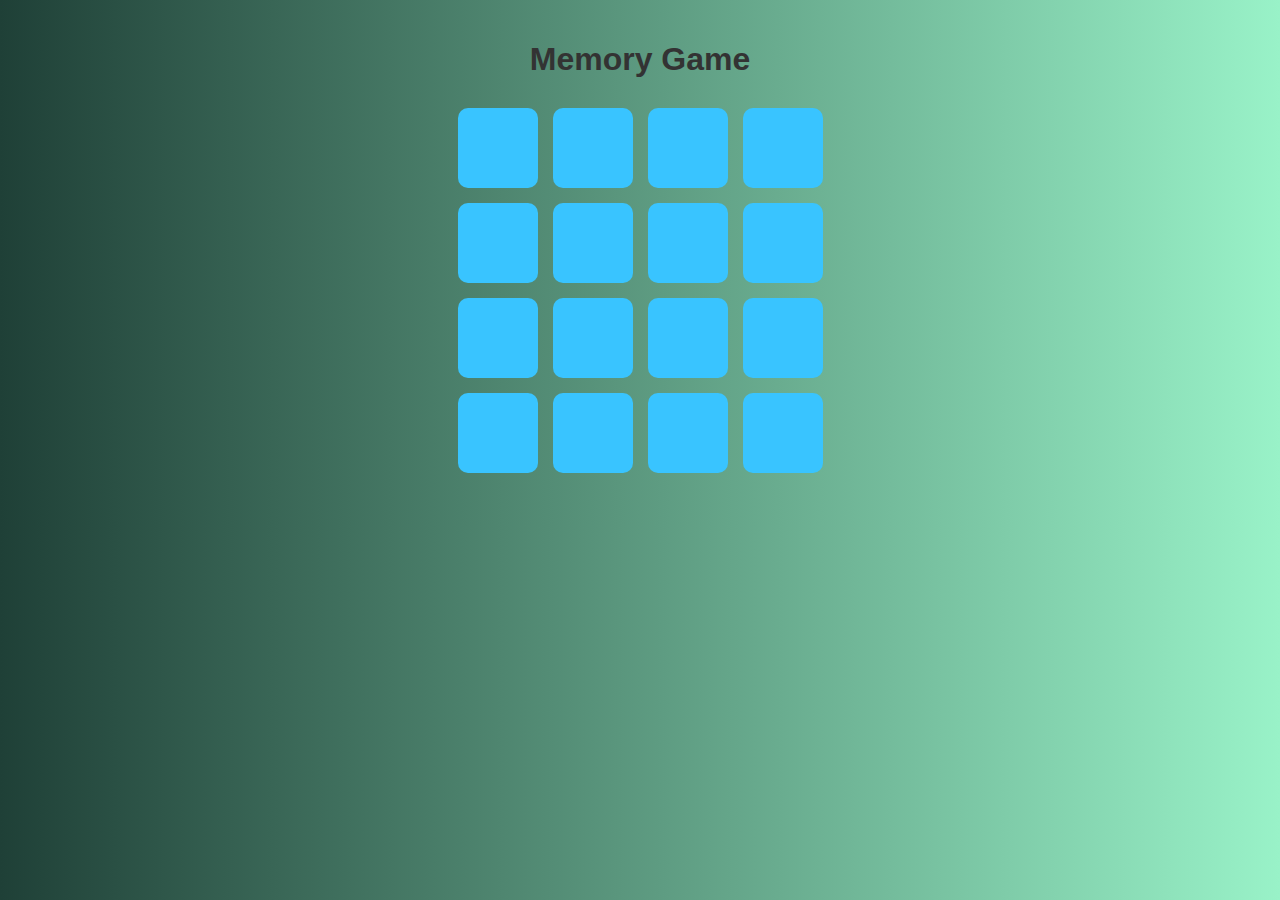
<file: memory-game/index.html>
<!DOCTYPE html>
<html lang="en">
<head>
  <meta charset="UTF-8" />
  <meta name="viewport" content="width=device-width, initial-scale=1.0"/>
  <title>Memory Game</title>
  <link rel="stylesheet" href="style.css"/>
</head>
<body>
  <h1>Memory Game</h1>
  <div class="game-board" id="gameBoard"></div>
  <p id="status"></p>
  <script src="script.js"></script>
</body>
</html>
</file>
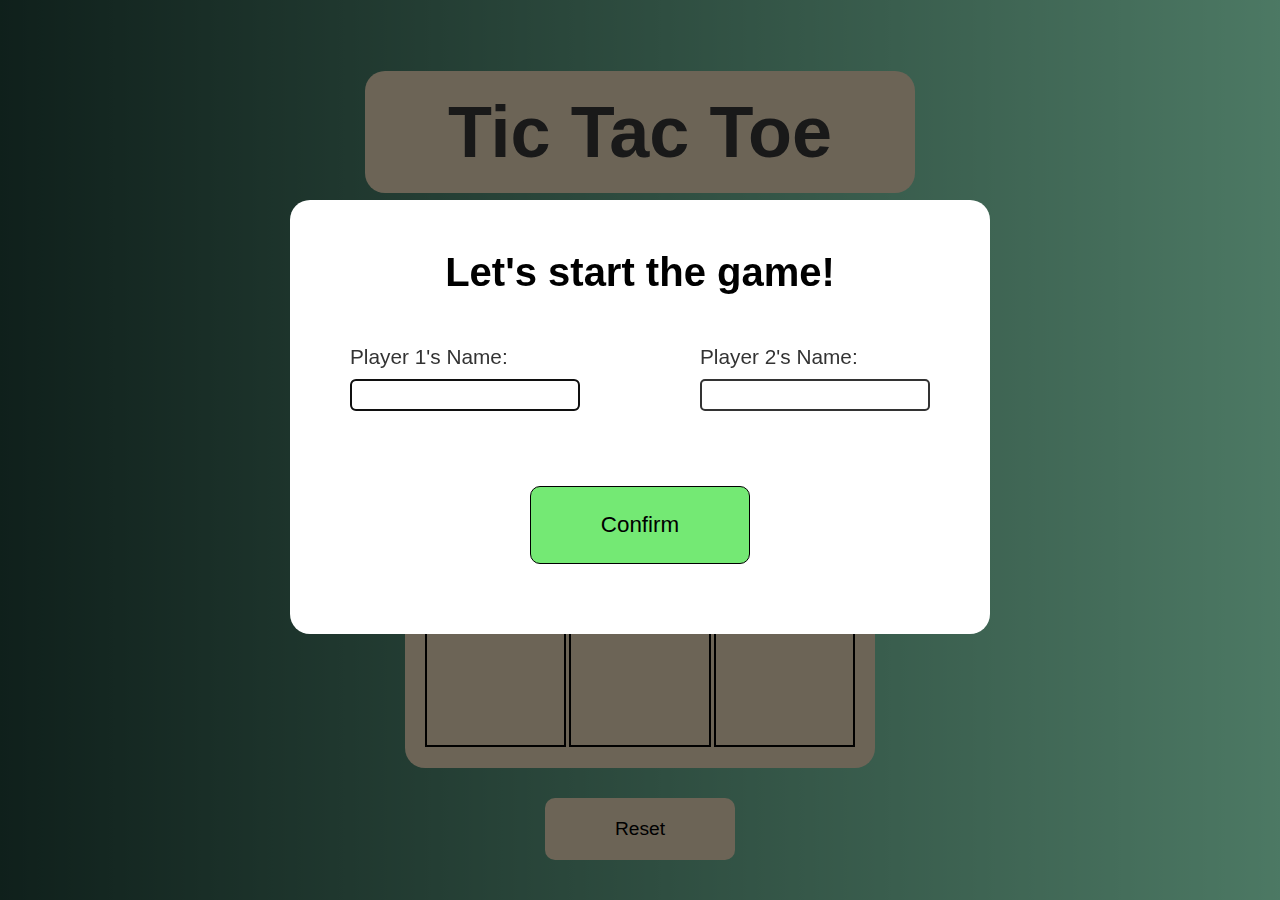
<file: tic-tac-toe-main/index.html>
<!DOCTYPE html>
<html lang="en">
<head>
    <meta charset="UTF-8">
    <meta name="viewport" content="width=device-width, initial-scale=1.0">
    <title>Tic Tac Toe</title>
    <link rel="stylesheet" href="style.css">
    <script src="game.js" defer></script>
</head>
<body>
    <header>
        <h1>Tic Tac Toe</h1>
    </header>

    <main>
        <p>Turn</p>
        <div class="gameboard">
            <div class="gamecell" data-position="0"></div>
            <div class="gamecell" data-position="1"></div>
            <div class="gamecell" data-position="2"></div>
            <div class="gamecell" data-position="3"></div>
            <div class="gamecell" data-position="4"></div>
            <div class="gamecell" data-position="5"></div>
            <div class="gamecell" data-position="6"></div>
            <div class="gamecell" data-position="7"></div>
            <div class="gamecell" data-position="8"></div>
        </div>
        <button type="button">Reset</button>
    </main>

    <dialog class="names-dialog">
        <form>
            <p class="title">Let's start the game!</p>
            <p  class="player-name">
                <label for="name1">Player 1's Name:</label>
                <input type="text" name="name1" id="name1" maxlength="15" required>
            </p>
            <p  class="player-name">
                <label for="name2">Player 2's Name:</label>
                <input type="text" name="name2" id="name2" maxlength="15" required>
            </p>
            <button>Confirm</button>
        </form>
    </dialog>

    <dialog class="result-dialog">
        <h1>Player X Wins!</h1>
    </dialog>

</body>
</html>
</file>
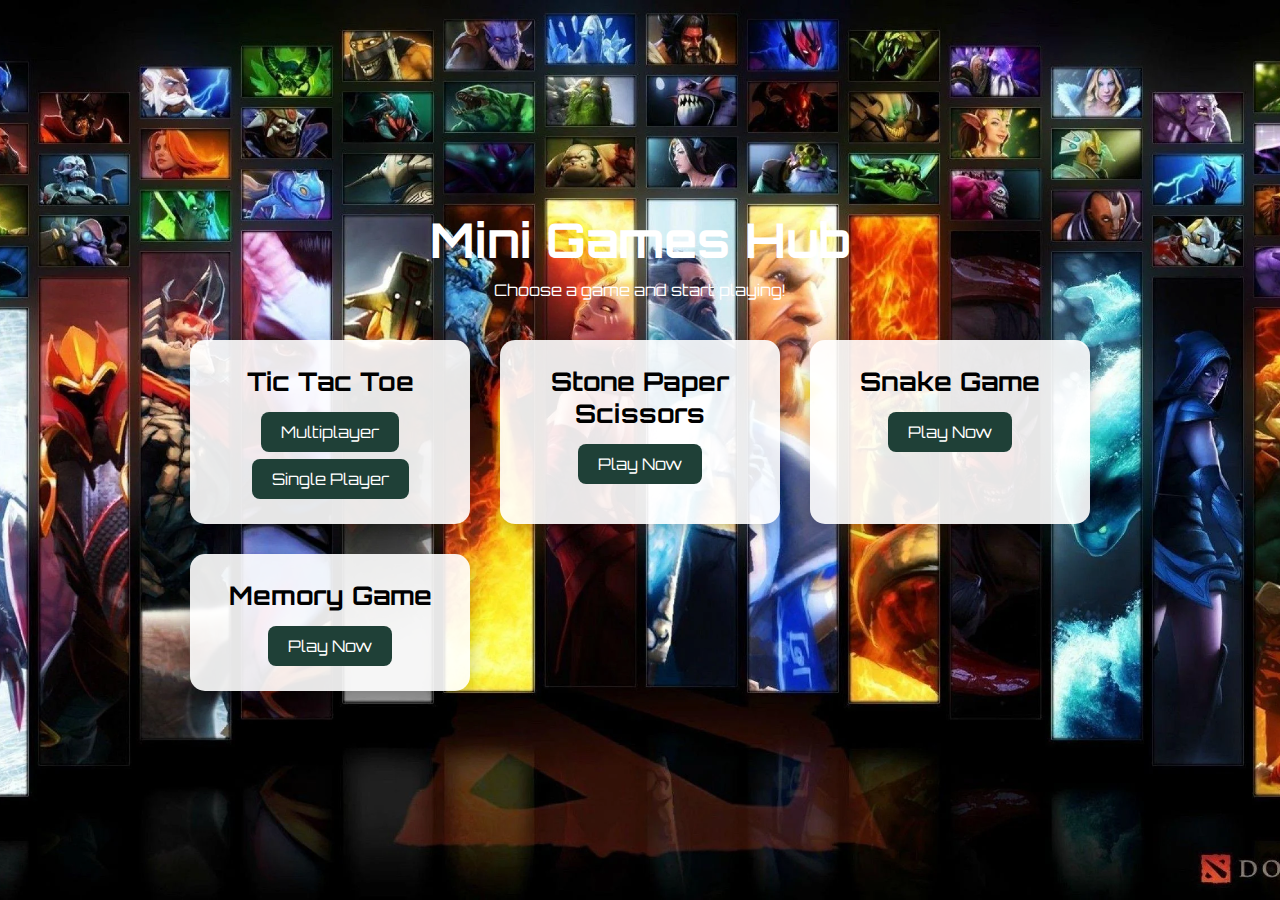
<file: home.html>
<!DOCTYPE html>
<html lang="en">
<head>
  <meta charset="UTF-8" />
  <meta name="viewport" content="width=device-width, initial-scale=1.0"/>
  <title>Mini Games Hub</title>
  <link href="https://fonts.googleapis.com/css2?family=Orbitron&display=swap" rel="stylesheet">
  <style>
    * {
      box-sizing: border-box;
      margin: 0;
      padding: 0;
      font-family: 'Orbitron', sans-serif;
    }

    body {
      background-image: url("2092850.webp");   
      background-size: cover;
    background-position: center;
    background-repeat: no-repeat;
      min-height: 100vh;
      display: flex;
      flex-direction: column;
      align-items: center;
      justify-content: center;
      padding: 40px 20px;
    }

    header {
      margin-bottom: 40px;
      text-align: center;
      color: white;
    }

    header h1 {
      font-size: 3rem;
      margin-bottom: 10px;
    }

    .games-container {
      display: grid;
      grid-template-columns: repeat(auto-fit, minmax(250px, 1fr));
      gap: 30px;
      width: 100%;
      max-width: 900px;
    }

    .game-card {
      background-color: rgba(255, 255, 255, 0.9);
      padding: 25px;
      border-radius: 15px;
      box-shadow: 0 6px 15px rgba(0, 0, 0, 0.2);
      text-align: center;
      transition: transform 0.2s ease;
    }

    .game-card:hover {
      transform: translateY(-5px);
    }

    .game-card h2 {
      margin-bottom: 15px;
      font-size: 1.6rem;
    }

    .game-card a {
      display: inline-block;
      padding: 10px 20px;
      background-color: #1f4037;
      color: white;
      text-decoration: none;
      border-radius: 8px;
      transition: background-color 0.3s;
    }

    .game-card a:hover {
      background-color: #14532d;
    }

    footer {
      margin-top: 50px;
      color: white;
      font-size: 0.9rem;
    }
  </style>
</head>
<body>

  <header>
    <h1>Mini Games Hub</h1>
    <p>Choose a game and start playing!</p>
  </header>

  <div class="games-container">
    <div class="game-card">
      <h2>Tic Tac Toe</h2>
      <a href="tic-tac-toe-main/index.html"style="margin-bottom:7px;"> Multiplayer</a><br>
      <a href="tic-tac-toe-main/index2.html">Single Player</a>
    </div>
    <div class="game-card">
      <h2>Stone Paper Scissors</h2>
      <a href="stone paper scissor/rock.html">Play Now</a>
    </div>
    <div class="game-card">
      <h2>Snake Game</h2>
      <a href="snake/snake.html">Play Now</a>
    </div>
    <div class="game-card">
      <h2>Memory Game</h2>
      <a href="memory-game/index.html">Play Now</a>
    </div>
    
  </div>


</body>
</html>
</file>
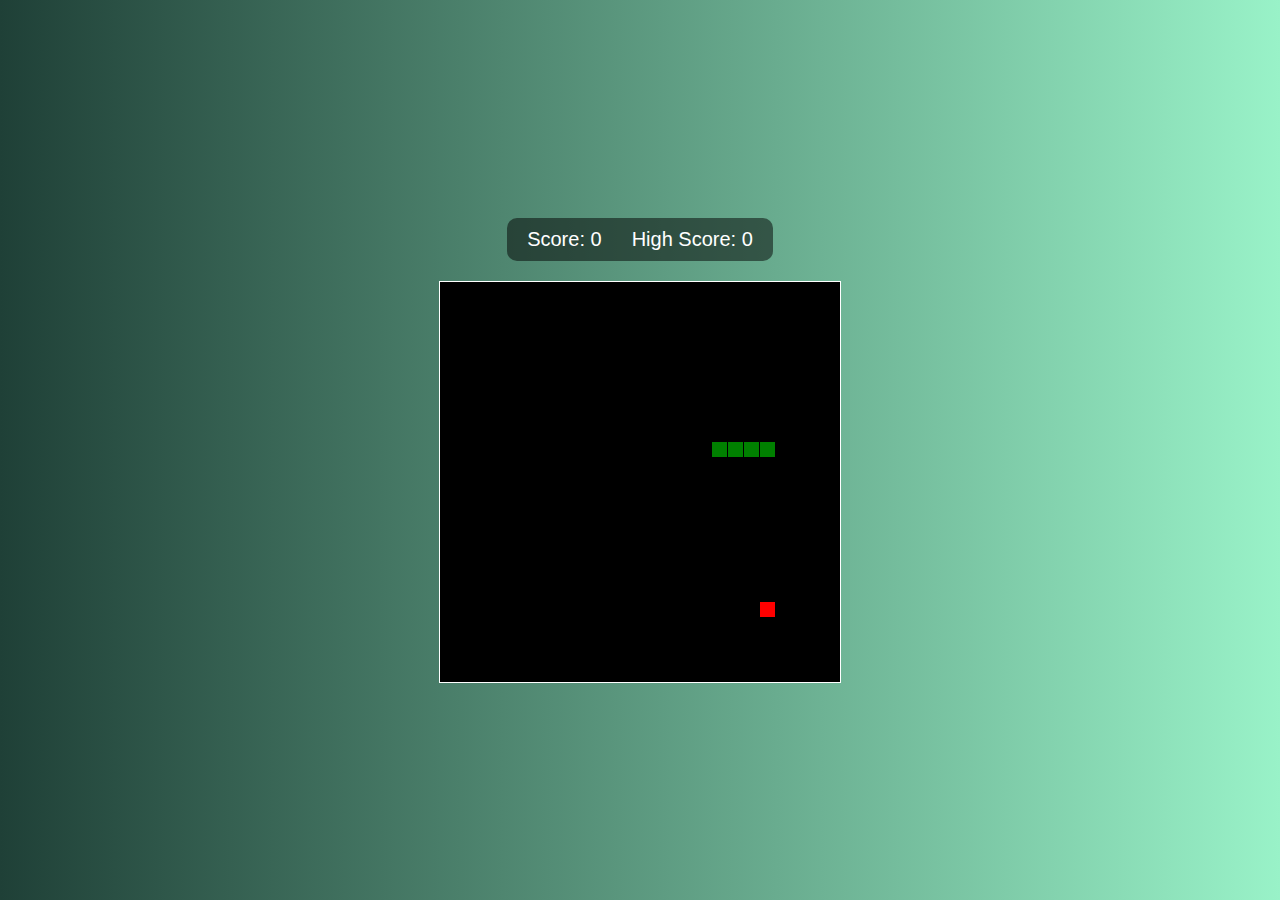
<file: snake/snake.html>
<!DOCTYPE html>
<html>
<head>
  <title>Basic Snake HTML Game</title>
  <meta charset="UTF-8">
  <style>
    * {
      box-sizing: border-box;
      margin: 0;
      padding: 0;
      font-family: 'Orbitron', sans-serif;
    }

    body {
      background: linear-gradient(to right, #1f4037, #99f2c8);
      min-height: 100vh;
      display: flex;
      flex-direction: column;
      align-items: center;
      justify-content: center;
      padding: 40px 20px;
    }

    #scoreboard {
      color: white;
      font-size: 20px;
      margin-bottom: 20px;
      background-color: rgba(0, 0, 0, 0.5);
      padding: 10px 20px;
      border-radius: 10px;
      display: flex;
      gap: 30px;
    }

    canvas {
      background-color: black;
      border: 1px solid white;
    }
  </style>
</head>
<body>

<div id="scoreboard">
  <div>Score: <span id="score">0</span></div>
  <div>High Score: <span id="highScore">0</span></div>
</div>

<canvas width="400" height="400" id="game"></canvas>

<script>
var canvas = document.getElementById('game');
var context = canvas.getContext('2d');

var grid = 16;
var count = 0;

var score = 0;
var highScore = 0;

var snake = {
  x: 160,
  y: 160,
  dx: grid,
  dy: 0,
  cells: [],
  maxCells: 4
};

var apple = {
  x: 320,
  y: 320
};

function getRandomInt(min, max) {
  return Math.floor(Math.random() * (max - min)) + min;
}

function updateScoreboard() {
  document.getElementById('score').textContent = score;
  document.getElementById('highScore').textContent = highScore;
}

function loop() {
  requestAnimationFrame(loop);

  if (++count < 4) return;

  count = 0;
  context.clearRect(0, 0, canvas.width, canvas.height);

  snake.x += snake.dx;
  snake.y += snake.dy;

  if (snake.x < 0) snake.x = canvas.width - grid;
  else if (snake.x >= canvas.width) snake.x = 0;

  if (snake.y < 0) snake.y = canvas.height - grid;
  else if (snake.y >= canvas.height) snake.y = 0;

  snake.cells.unshift({ x: snake.x, y: snake.y });

  if (snake.cells.length > snake.maxCells) {
    snake.cells.pop();
  }

  context.fillStyle = 'red';
  context.fillRect(apple.x, apple.y, grid - 1, grid - 1);

  context.fillStyle = 'green';
  snake.cells.forEach(function (cell, index) {
    context.fillRect(cell.x, cell.y, grid - 1, grid - 1);

    if (cell.x === apple.x && cell.y === apple.y) {
      snake.maxCells++;
      score++;
      if (score > highScore) highScore = score;
      updateScoreboard();

      apple.x = getRandomInt(0, 25) * grid;
      apple.y = getRandomInt(0, 25) * grid;
    }

    for (var i = index + 1; i < snake.cells.length; i++) {
      if (cell.x === snake.cells[i].x && cell.y === snake.cells[i].y) {
        // Reset game
        snake.x = 160;
        snake.y = 160;
        snake.cells = [];
        snake.maxCells = 4;
        snake.dx = grid;
        snake.dy = 0;

        // Reset score
        score = 0;
        updateScoreboard();

        apple.x = getRandomInt(0, 25) * grid;
        apple.y = getRandomInt(0, 25) * grid;
      }
    }
  });
}

document.addEventListener('keydown', function (e) {
  if (e.which === 37 && snake.dx === 0) {
    snake.dx = -grid;
    snake.dy = 0;
  } else if (e.which === 38 && snake.dy === 0) {
    snake.dy = -grid;
    snake.dx = 0;
  } else if (e.which === 39 && snake.dx === 0) {
    snake.dx = grid;
    snake.dy = 0;
  } else if (e.which === 40 && snake.dy === 0) {
    snake.dy = grid;
    snake.dx = 0;
  }
});

updateScoreboard();
requestAnimationFrame(loop);
</script>

</body>
</html>
</file>
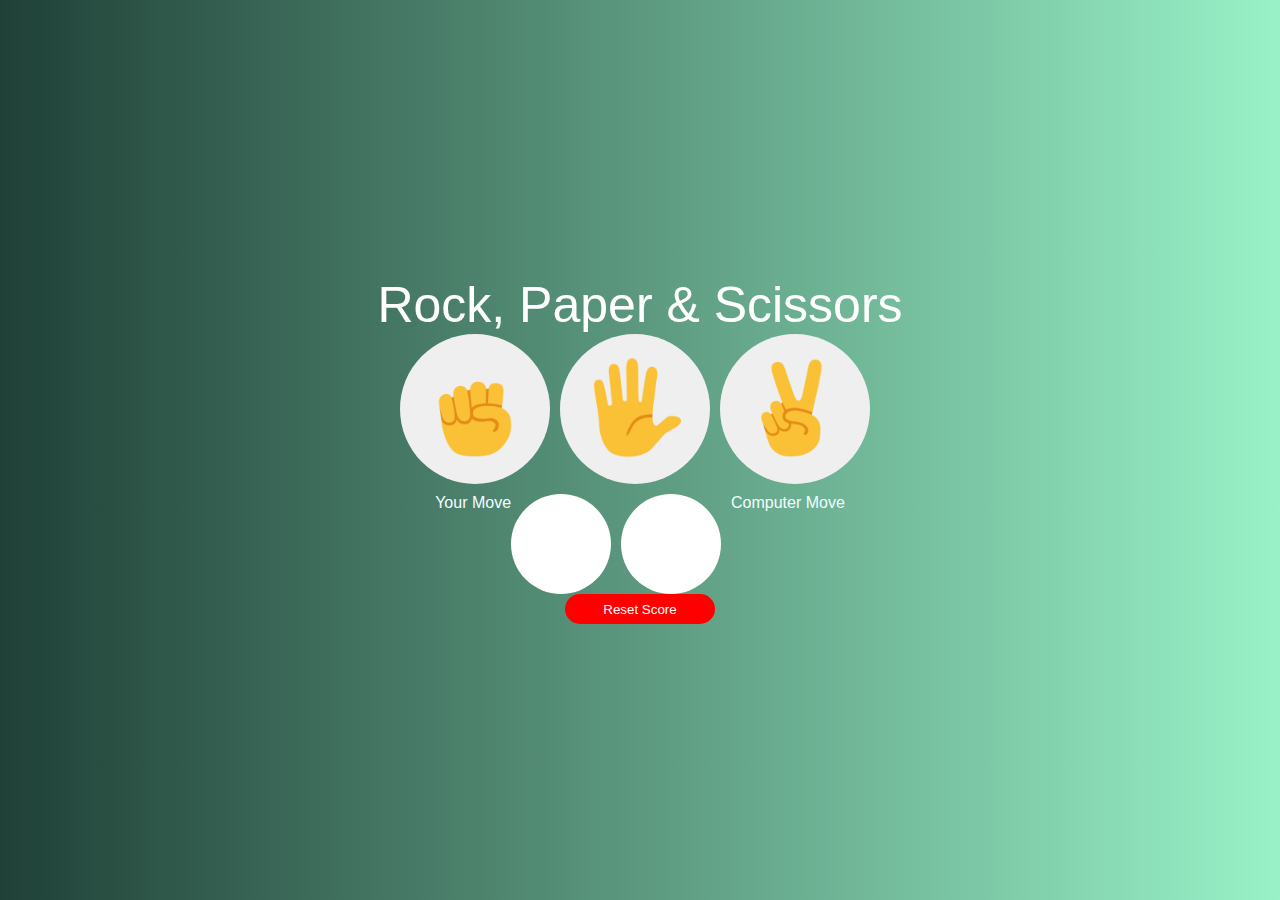
<file: stone paper scissor/rock.html>
<!DOCTYPE html>
<html>
    <head>
        <title>
            Rock Paper Scissors
        </title>
        <link rel="stylesheet" href="./css/style.css">
    
    </head>
    <body class="main">

        <script src="./script.js"></script>

        <div class="main-box">

            <div class="head">
            <p>Rock, Paper & Scissors</p>
            </div>  

            <div class="three-button">

            <button class="rps" onclick="
                playGame('ROCK');
                document.querySelector('.show-your-moves').innerHTML = 
                `<img class='player-move-img' src='./icons/rock-emoji.png'>`;

            ">
                <img class="rps-icon" src="./icons/rock-emoji.png">
            </button>

            <button class="rps" onclick="
                playGame('PAPER');
                document.querySelector('.show-your-moves').innerHTML = 
                `<img class='player-move-img' src='./icons/paper-emoji.png'>`;
            ">
                <img class="rps-icon" src="./icons/paper-emoji.png">
            </button>

            <button class="rps" onclick="
                playGame('SCISSORS');
                document.querySelector('.show-your-moves').innerHTML = 
                `<img class='player-move-img' src='./icons/scissors-emoji.png'>`;

                ">
                <img class="rps-icon" src="./icons/scissors-emoji.png">
            </button>

            </div>

            <div class="stats">

            <p class="show-result"></p>

            <div class="result-img">
                <p>Your Move</p>
                <div class="show-your-moves"></div>
                <div class="show-comp-moves"></div>
                <p>Computer Move</p>
            </div>
           
            <p class="result-display"></p>

            <div class="reset-button">
            <button 
                class="reset"
                onclick="
                count.Wins = 0;
                count.Losses = 0;
                count.Ties = 0;
                localStorage.removeItem('count');
                updateScore();
                document.querySelector('.show-result').innerHTML = null;
                document.querySelector('.show-comp-moves').innerHTML = null;
                document.querySelector('.show-your-moves').innerHTML = null;
                ">
                Reset Score
            </button>
            </div>
            </div>

        </div>
        
    </body>
</html>
</file>
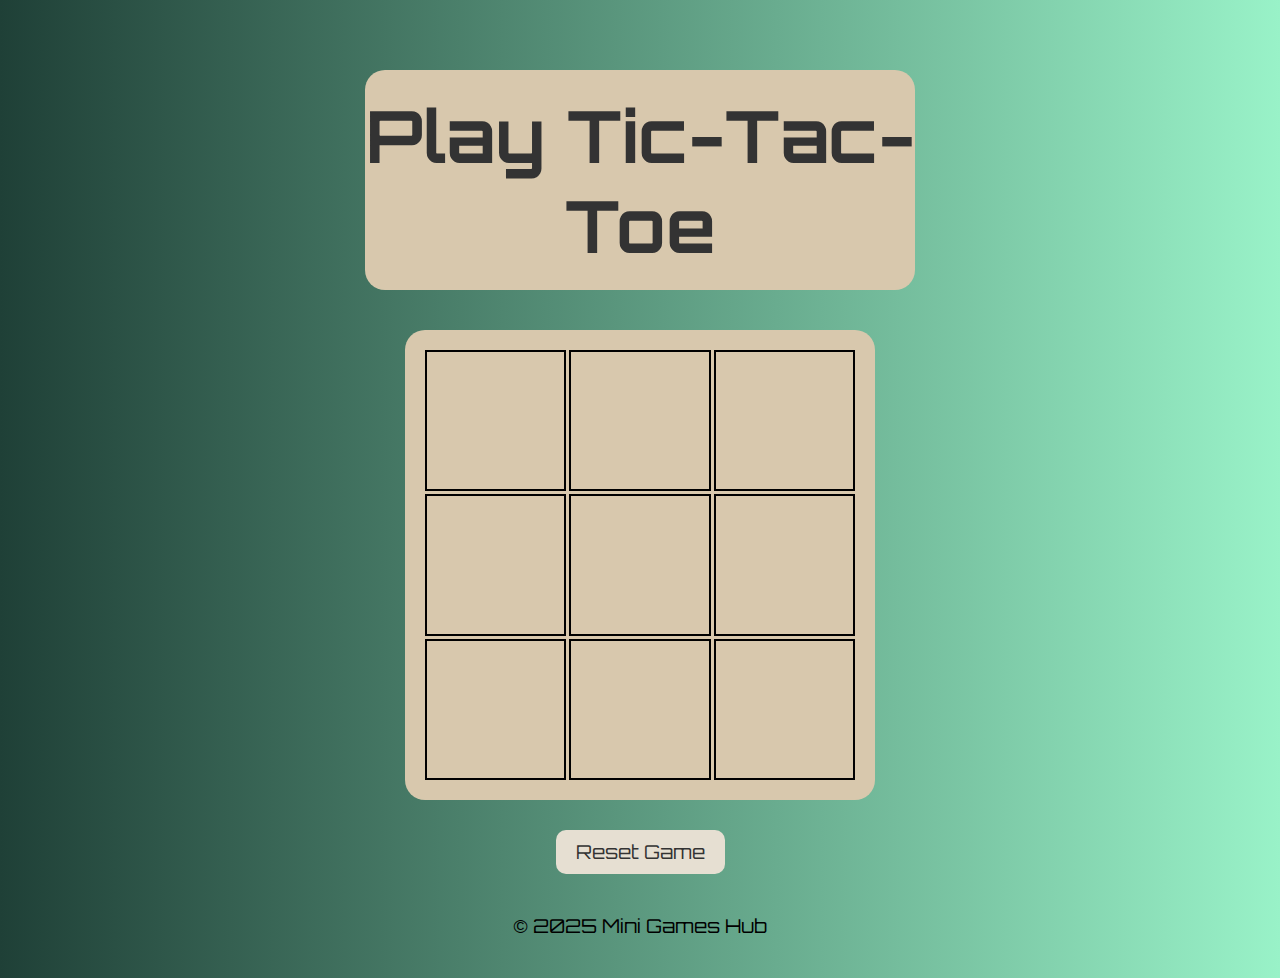
<file: tic-tac-toe-main/index2.html>
<!DOCTYPE html>
<html lang="en">
<head>
  <meta charset="UTF-8" />
  <meta name="viewport" content="width=device-width, initial-scale=1.0"/>
  <title>Single Player Tic-Tac-Toe</title>
  <link href="https://fonts.googleapis.com/css2?family=Orbitron&display=swap" rel="stylesheet">
  <style>
    @import url('https://fonts.googleapis.com/css2?family=Roboto:wght@400;500;700&display=swap');

    * {
      box-sizing: border-box;
      margin: 0;
      padding: 0;
      font-family: 'Orbitron', sans-serif;
    }

    body {
      background: linear-gradient(to right, #1f4037, #99f2c8);
      min-height: 100vh;
      display: flex;
      flex-direction: column;
      align-items: center;
      justify-content: center;
      padding: 40px 20px;
    }

    :root {
      --RESULT-DIALOG-WIDTH: min(85vw, 500px);
      --HEADER-WIDTH: min(90vw, 550px);
      --GAMEBOARD-SIDE: min(90vw, 470px);

      --TITLE-FS: clamp(3rem, 13vw, 4.5rem);
      --TURN-MSG-FS: clamp(1.5rem, 10vw, 2.5rem);
      --PLAYER-SYMBOL-FS: clamp(2rem, 15vw, 5rem);
      --FOOTER-FS: clamp(1rem, 5vw, 1.2rem);

      --LIGHT-COLOR: rgb(216, 200, 173);
      --EXTRA-LIGHT-COLOR: rgb(230, 223, 210);
    }

    header {
      padding-top: 30px;
      margin-bottom: 40px;
    }

    header h1 {
      margin: 0 auto;
      padding: 20px 0;
      width: var(--HEADER-WIDTH);
      text-align: center;
      font-size: var(--TITLE-FS);
      background-color: var(--LIGHT-COLOR);
      color: #333;
      border-radius: 20px;
    }

    header h1:hover {
      background-color: var(--EXTRA-LIGHT-COLOR);
    }

    main p {
      margin-bottom: 20px;
      text-align: center;
      font-size: var(--TURN-MSG-FS);
    }

    .gameboard {
      width: var(--GAMEBOARD-SIDE);
      height: var(--GAMEBOARD-SIDE);
      margin: 0 auto 30px auto;
      padding: 20px;
      border-radius: 20px;
      background-color: var(--LIGHT-COLOR);

      display: grid;
      gap: 3px;
      grid-template-columns: repeat(3, 1fr);
      grid-template-rows: repeat(3, 1fr);
    }

    .gamecell {
      border: 2px solid black;
      font-size: var(--PLAYER-SYMBOL-FS);
      cursor: pointer;
      display: flex;
      align-items: center;
      justify-content: center;
      user-select: none;
    }

    .gamecell.taken {
      background-color: #ccc;
      cursor: not-allowed;
    }

    .gamecell:hover:not(.taken) {
      background-color: yellow;
    }

    #status {
      font-size: var(--TURN-MSG-FS);
      font-weight: 500;
      color: #333;
      margin-top: 10px;
      text-align: center;
    }

    #resetBtn {
      padding: 10px 20px;
      font-size: 1.2rem;
      background-color: rgb(230, 223, 210);
      color: #333;
      border: none;
      border-radius: 10px;
      cursor: pointer;
      transition: background-color 0.3s ease;
      margin-top: 20px;
      display: block;
      margin-left: auto;
      margin-right: auto;
    }

    #resetBtn:hover {
      background-color: rgb(230, 223, 210);
    }

    footer {
      margin-top: 40px;
      color: black;
      font-size: var(--FOOTER-FS);
      user-select: text;
    }
  </style>
</head>
<body>

  <header>
    <h1>Play Tic-Tac-Toe</h1>
  </header>

  <main>
    <div class="gameboard" id="board"></div>
    <p id="status"></p>
    <button id="resetBtn">Reset Game</button>
  </main>

  <footer>
    &copy; 2025 Mini Games Hub
  </footer>

  <script>
    const board = document.getElementById("board");
    const status = document.getElementById("status");
    let cells = Array(9).fill(null);
    let player = "X", ai = "O";

    function checkWinner(board, mark) {
      const winPatterns = [
        [0,1,2], [3,4,5], [6,7,8],
        [0,3,6], [1,4,7], [2,5,8],
        [0,4,8], [2,4,6]
      ];
      return winPatterns.some(pattern => pattern.every(i => board[i] === mark));
    }

    function findBestMove() {
      let empty = cells.map((v, i) => v === null ? i : null).filter(v => v !== null);
      for (let i of empty) {
        let copy = [...cells]; copy[i] = ai;
        if (checkWinner(copy, ai)) return i;
      }
      for (let i of empty) {
        let copy = [...cells]; copy[i] = player;
        if (checkWinner(copy, player)) return i;
      }
      if (cells[4] === null) return 4;
      let corners = [0, 2, 6, 8].filter(i => cells[i] === null);
      if (corners.length) return corners[Math.floor(Math.random() * corners.length)];
      return empty[Math.floor(Math.random() * empty.length)];
    }

    function handleClick(index) {
      if (cells[index] || checkWinner(cells, player) || checkWinner(cells, ai)) return;
      cells[index] = player;
      render();
      if (checkWinner(cells, player)) return (status.textContent = "You Win!");
      if (!cells.includes(null)) return (status.textContent = "It's a Draw!");
      setTimeout(() => {
        let aiMove = findBestMove();
        cells[aiMove] = ai;
        render();
        if (checkWinner(cells, ai)) status.textContent = "AI Wins!";
      }, 300);
    }

    function render() {
      board.innerHTML = "";
      cells.forEach((val, i) => {
        let cell = document.createElement("div");
        cell.className = "gamecell" + (val ? " taken" : "");
        cell.textContent = val || "";
        cell.onclick = () => handleClick(i);
        board.appendChild(cell);
      });
    }

    document.getElementById("resetBtn").addEventListener("click", () => {
      cells = Array(9).fill(null);
      status.textContent = "";
      render();
    });

    render();
  </script>
</body>
</html>
</file>
<file: memory-game/style.css>
body {
    font-family: 'Segoe UI', sans-serif;
    text-align: center;
    background: linear-gradient(to right, #1f4037, #99f2c8);
    margin: 0;
    padding: 20px;
  }
  
  h1 {
    color: #333;
  }
  
  .game-board {
    display: grid;
    grid-template-columns: repeat(4, 80px);
    gap: 15px;
    justify-content: center;
    margin: 30px auto;
  }
  
  .card {
    width: 80px;
    height: 80px;
    background-color: #39c4ff;
    color: white;
    font-size: 32px;
    display: flex;
    align-items: center;
    justify-content: center;
    cursor: pointer;
    border-radius: 10px;
    user-select: none;
    transition: background-color 0.3s;
  }
  
  .card.flipped {
    background-color: #fff;
    color: #0051ff;
    cursor: default;
  }
  
  .card.matched {
    background-color: #ccc;
    color: #fff;
    cursor: default;
  }
  
  #status {
    font-size: 18px;
    margin-top: 20px;
    color: #444;
  }
</file>
<file: tic-tac-toe-main/style.css>
@import url('https://fonts.googleapis.com/css2?family=Roboto:wght@400;500;700&display=swap');

* {
    box-sizing: border-box;
    margin: 0;
    padding: 0;
    font-family: 'Orbitron', sans-serif;
  }

  body {
    background: linear-gradient(to right, #1f4037, #99f2c8);
    min-height: 100vh;
    display: flex;
    flex-direction: column;
    align-items: center;
    justify-content: center;
    padding: 40px 20px;
  }

:root {
    --RESULT-DIALOG-WIDTH: min(85vw, 500px);
    --NAMES-DIALOG-WIDTH: min(85vw, 700px);
    --HEADER-WIDTH: min(90vw, 550px);
    --GAMEBOARD-SIDE: min(90vw, 470px);

    --TITLE-FS: clamp(3rem, 13vw, 4.5rem);
    --TURN-MSG-FS: clamp(1.5rem, 10vw, 2.5rem);
    --PLAYER-SYMBOL-FS: clamp(2rem, 15vw, 5rem);
    --FOOTER-FS: clamp(1rem, 5vw, 1.2rem);
    --RESULT-DIALOG-FS: clamp(1.2rem, 8vw, 2.3rem);

    --LIGHT-COLOR: rgb(216, 200, 173);
    --EXTRA-LIGHT-COLOR: rgb(230, 223, 210);
}

html {
    position: relative;
    min-height: 100vh;
}


header {
    padding-top: 30px;
    margin-bottom: 40px;
}

header h1 {
    margin: 0 auto;
    padding: 20px 0;
    width: var(--HEADER-WIDTH);
    text-align: center;
    font-size: var(--TITLE-FS);
    background-color: var(--LIGHT-COLOR);
    color: #333;
    border-radius: 20px;
}

header h1:hover {
    background-color: var(--EXTRA-LIGHT-COLOR);
}


main p {
    margin-bottom: 20px;
    text-align: center;
    font-size: var(--TURN-MSG-FS);
}

main .gameboard {
    width: var(--GAMEBOARD-SIDE);
    height: var(--GAMEBOARD-SIDE);
    margin: 0 auto;
    margin-bottom: 30px;
    padding: 20px;
    border-radius: 20px;
    background-color: var(--LIGHT-COLOR);

    display: grid;
    gap: 3px;
    grid-template-columns: repeat(3, 1fr);
    grid-template-rows: repeat(3, 1fr);
}

.gameboard .gamecell {
    border: 2px solid black;
    font-size: var(--PLAYER-SYMBOL-FS);
    cursor: pointer;

    display: flex;
    align-items: center;
    justify-content: center;
}

.gameboard .gamecell:hover {
    background-color: rgb(255, 255, 0);
}

main button {
    display: block;
    font: inherit;
    font-size: 1.2rem;
    font-weight: 500;
    margin: 0 auto;
    padding: 20px 70px;
    border: none;
    border-radius: 10px;
    background-color: var(--LIGHT-COLOR);
    cursor: pointer;
}

main button:hover {
    background-color: var(--EXTRA-LIGHT-COLOR);
}


dialog {
    position: fixed;
    border: none;
    border-radius: 20px;
    user-select: none;
}

dialog::backdrop {
    background-color: rgba(0, 0, 0, 0.5);
}


.result-dialog {
    top: 300px;
    left: calc(50% - (var(--RESULT-DIALOG-WIDTH) / 2));
}

.result-dialog h1 {
    padding: 70px 10px;
    width: var(--RESULT-DIALOG-WIDTH);
    text-align: center;
    font-size: var(--RESULT-DIALOG-FS);
    font-weight: 700;
}


.names-dialog {
    top: 200px;
    left: calc(50% - (var(--NAMES-DIALOG-WIDTH) / 2));
}

.names-dialog form {
    padding: 50px 0 70px 0;
    width: var(--NAMES-DIALOG-WIDTH);

    display: grid;
    row-gap: 50px;
    grid-template-columns: 1fr 1fr;
    grid-template-rows: auto 1fr auto;
    justify-items: center;
}

.names-dialog p.title {
    grid-column: 1 / -1;

   font-size: 2.5rem;
   font-weight: 700;
}

.names-dialog p.player-name {
    display: flex;
    flex-direction: column;
    gap: 10px;

    font-size: 1.3rem;
    font-weight: 500;
    color: #333;
}

.names-dialog input {
    width: 230px;
    padding: 5px;
    border: 2px solid #333;
    border-radius: 5px;
    font-size: 1rem;
}

.names-dialog button {
    grid-column: 1 / -1;

    margin-top: 25px;
    padding: 25px 70px;
    background-color: rgb(116, 233, 116);
    border: 0.5px solid black;
    border-radius: 10px;
    font: inherit;
    font-size: 1.4rem;
    font-weight: 500;
    cursor: pointer;
}

.names-dialog button:hover {
    background-color: rgb(146, 255, 146);
}

@media screen and (max-width: 600px) {
    .names-dialog {
        top: 100px;
    }
    .names-dialog form {
        row-gap: 40px;
        grid-template-columns: 1fr;
    }
    .names-dialog p.title {
        font-size: clamp(1.5rem, 8vw, 2.2rem);
    }
    .names-dialog button {
        padding-inline: 60px;
        font-size: 1.2rem;
    }
}

footer {
    position: absolute;
    bottom: 15px;
    width: 100%;
    text-align: center;
    color: black;
    font-size: var(--FOOTER-FS);
    user-select: text;
}
</file>
<file: stone paper scissor/css/style.css>
* {
    box-sizing: border-box;
    margin: 0;
    padding: 0;
    font-family: 'Orbitron', sans-serif;
  }

  body {
    background: linear-gradient(to right, #1f4037, #99f2c8);
    min-height: 100vh;
    display: flex;
    flex-direction: column;
    align-items: center;
    justify-content: center;
    padding: 40px 20px;
  }

.main{
    font-family: 'Helvetica';
    background-color: rgb(31, 31, 31);
}

.head{
    display: flex;
    justify-content: center;
    font-size: 50px;
    font-weight: 500px;
    color: white;
}
.three-button{
    display: flex;
    justify-content: center;
}
.rps{
    height: 150px;
    width: 150px;
    border: none;
    border-radius: 100px;
    margin-right: 10px;
}

.rps-icon{
    display: inline-block;
    width: 100px;
}

.result-img{
    display: flex;
    justify-content: center;
}

.result-img p{
    color: azure;
}

.show-your-moves{
    width: 100px;
    height: 100px;
    background-color: white;  
    border: none;
    border-radius: 100px;
    margin-right: 10px; 
}

.player-move-img{
    width: 70px;
    padding-left: 15px;
    padding-top: 15px;

}

.show-comp-moves{
    width: 100px;
    height: 100px;
    background-color: white;
    justify-content: center;
    border: none;
    border-radius: 100px;
    margin-right: 10px;
}

.stats{
    margin-top: 10px;
    align-items: center;
}
.show-result{
    font-size: 25px;
    display: flex;
    justify-content: center;
    color: white;
}
.show-moves{
    display: flex;
    justify-content: center;
    color: white;
}
.result-display{
    display: flex;
    justify-content: center;
    color: white;
}

.reset-button{
    display: flex;
    justify-content: center;
}
.reset{
    align-items: center;
    border: none;
    border-radius: 15px;
    width: 150px;
    height: 30px;
    background-color: red;
    color: white;
}
</file>
